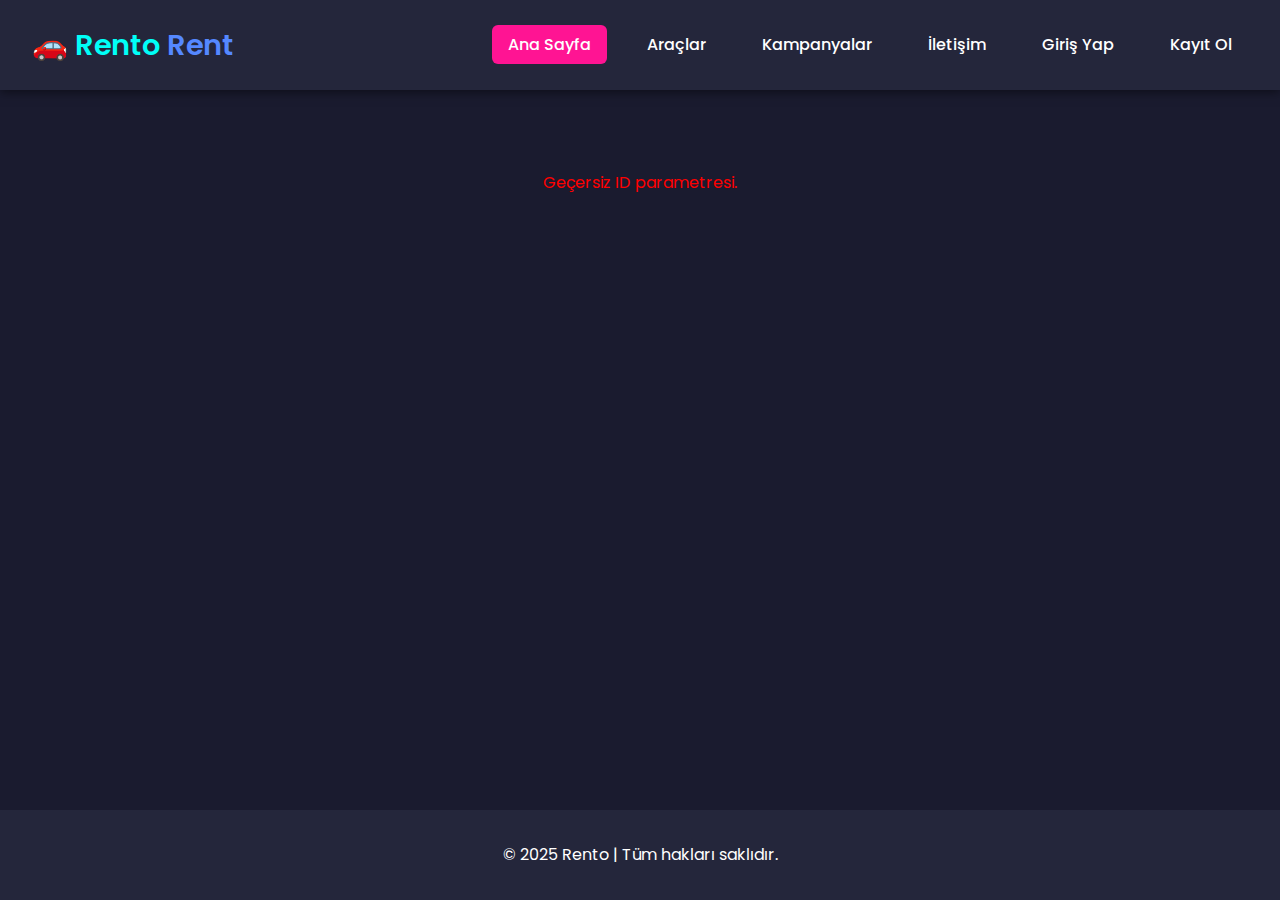
<file: car-detail.html>
<!DOCTYPE html>
<html lang="tr">
<head>
  <meta charset="UTF-8" />
  <meta name="viewport" content="width=device-width, initial-scale=1.0"/>
  <title>Araç Detayı | Rento Rent</title>

  <!-- Font & Icon -->
  <link href="https://fonts.googleapis.com/css2?family=Poppins:wght@400;600&display=swap" rel="stylesheet">
  <link href="https://cdnjs.cloudflare.com/ajax/libs/font-awesome/6.5.0/css/all.min.css" rel="stylesheet"/>

  <!-- Stil -->
  <link rel="stylesheet" href="assets/css/style.css" />

  <!-- JS -->
  <script src="assets/js/car-detail.js" defer></script>
  <script src="assets/js/login-register-control.js" defer></script>

</head>
<body class="dark-mode">
  <!-- HEADER -->
  <header class="header-dark">
    <div class="logo">🚗 <span style="color:#00FFF7">Rento</span> <span style="color:#58F">Rent</span></div>
    <nav>
      <ul>
        <li><a href="/car-rental/index.html" class="active">Ana Sayfa</a></li>
        <li><a href="/car-rental/cars.html">Araçlar</a></li>
        <li><a href="/car-rental/kampanyalar.html">Kampanyalar</a></li>
        <li><a href="/car-rental/iletisim.html">İletişim</a></li>

        <!-- oturum yoksa -->
        <li id="loginLink"><a href="#" onclick="switchToLogin();toggleAuth(true)">Giriş Yap</a></li>
        <li id="registerLink"><a href="#" onclick="switchToRegister();toggleAuth(true)">Kayıt Ol</a></li>

        <!-- oturum varsa -->
        <li id="profileMenu" class="hidden">
          👤 <span id="profileName"></span>
          <a href="#" onclick="logout()"> (Çıkış Yap)</a>
        </li>
      </ul>
    </nav>
  </header>

  <!-- DETAY KISMI -->
  <main class="container">
    <div id="car-details">Yükleniyor...</div>
  </main>

  <!-- FOOTER -->
  <footer class="footer-dark">
    <p>&copy; 2025 Rento | Tüm hakları saklıdır.</p>
  </footer>
    <!-- GİRİŞ / KAYIT MODAL ---------------------------------------------- -->
    <div class="auth-popup-bg" id="authModal">
      <div class="auth-popup">
        <span class="auth-close-btn" onclick="toggleAuth(false)">×</span>
        <h2 id="authTitle">Giriş Yap</h2>
  
        <p id="authMsg" class="error hidden"></p>
  
        <form id="authForm" action="/car-rental/backend/login.php" method="post">
          <input type="email"    name="email"    placeholder="E-Posta" required>
          <input type="password" name="password" placeholder="Şifre"  required>
          <button class="btn">Giriş</button>
        </form>
  
        <p id="authSwitchText">
          Hesabınız yok mu?
          <a href="#" onclick="switchToRegister()">Kayıt Ol</a>
        </p>
      </div>
    </div>
</body>
</html>
</file>
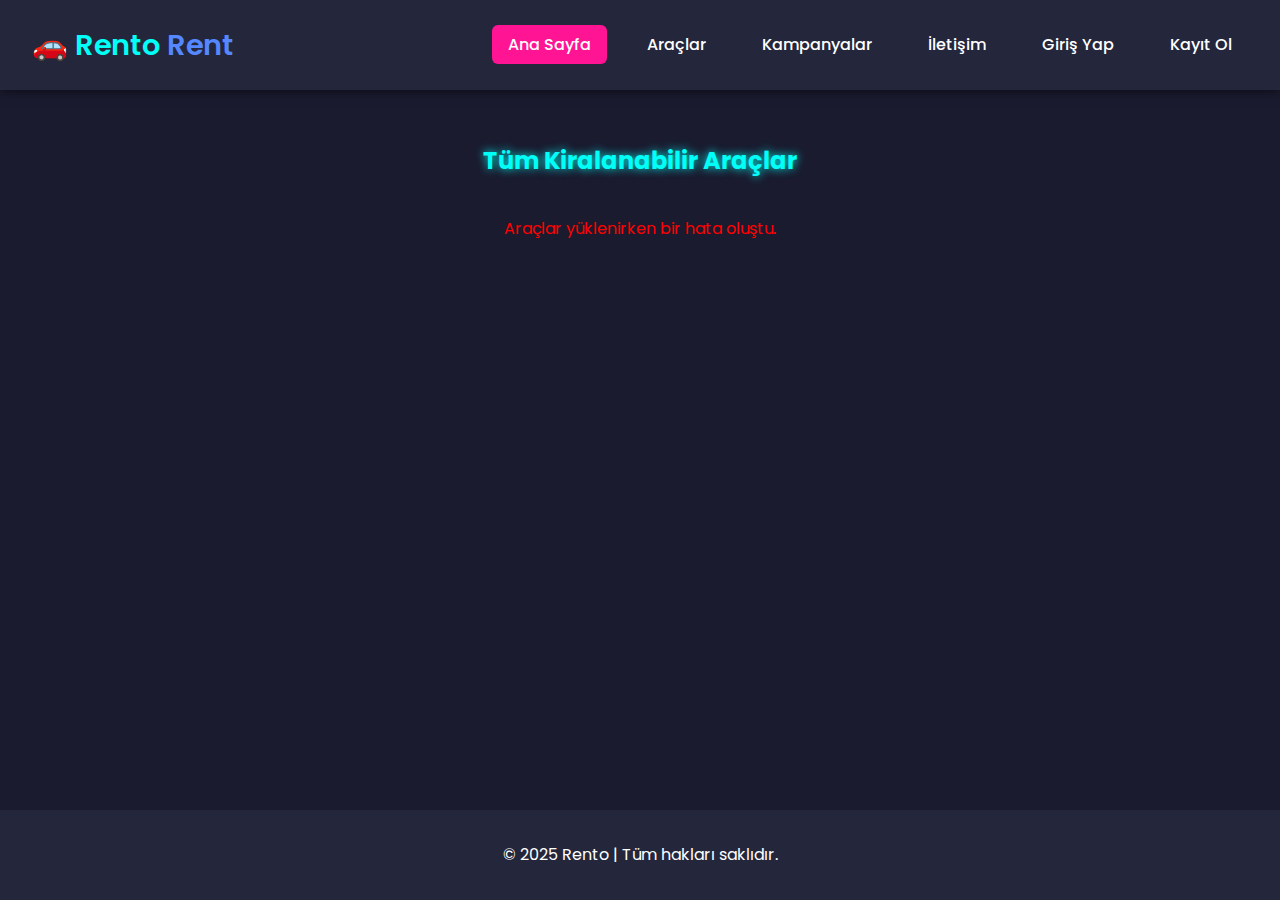
<file: cars.html>
<!DOCTYPE html>
<html lang="tr">
<head>
  <meta charset="UTF-8" />
  <meta name="viewport" content="width=device-width, initial-scale=1.0"/>
  <title>Araçlarımız | Rento Rent</title>
  <link href="https://fonts.googleapis.com/css2?family=Poppins:wght@400;600&display=swap" rel="stylesheet">
  <link rel="stylesheet" href="assets/css/style.css" />
  <script defer src="assets/js/load-cars.js"></script>
  <script src="assets/js/login-register-control.js" defer></script>

</head>
<body class="dark-mode">
  <header class="header-dark">
    <div class="logo">🚗 <span style="color:#00FFF7">Rento</span> <span style="color:#58F">Rent</span></div>
    <nav>
      <ul>
        <li><a href="/car-rental/index.html" class="active">Ana Sayfa</a></li>
        <li><a href="/car-rental/cars.html">Araçlar</a></li>
        <li><a href="/car-rental/kampanyalar.html">Kampanyalar</a></li>
        <li><a href="/car-rental/iletisim.html">İletişim</a></li>

        <!-- oturum yoksa -->
        <li id="loginLink"><a href="#" onclick="switchToLogin();toggleAuth(true)">Giriş Yap</a></li>
        <li id="registerLink"><a href="#" onclick="switchToRegister();toggleAuth(true)">Kayıt Ol</a></li>

        <!-- oturum varsa -->
        <li id="profileMenu" class="hidden">
          👤 <span id="profileName"></span>
          <a href="#" onclick="logout()"> (Çıkış Yap)</a>
        </li>
      </ul>
    </nav>
  </header>

  <main class="container-cars">
    <h2 class="text-glow" style="text-align:center;">Tüm Kiralanabilir Araçlar</h2>
    <section class="cars-grid" id="carsContainer">
      <p style="color:white;">Yükleniyor...</p>
    </section>
  </main>

  <footer class="footer-dark">
    <p>&copy; 2025 Rento | Tüm hakları saklıdır.</p>
  </footer>
  <!-- GİRİŞ / KAYIT MODAL ---------------------------------------------- -->
  <div class="auth-popup-bg" id="authModal">
    <div class="auth-popup">
      <span class="auth-close-btn" onclick="toggleAuth(false)">×</span>
      <h2 id="authTitle">Giriş Yap</h2>

      <p id="authMsg" class="error hidden"></p>

      <form id="authForm" action="/car-rental/backend/login.php" method="post">
        <input type="email"    name="email"    placeholder="E-Posta" required>
        <input type="password" name="password" placeholder="Şifre"  required>
        <button class="btn">Giriş</button>
      </form>

      <p id="authSwitchText">
        Hesabınız yok mu?
        <a href="#" onclick="switchToRegister()">Kayıt Ol</a>
      </p>
    </div>
  </div>
</body>
</html>
</file>
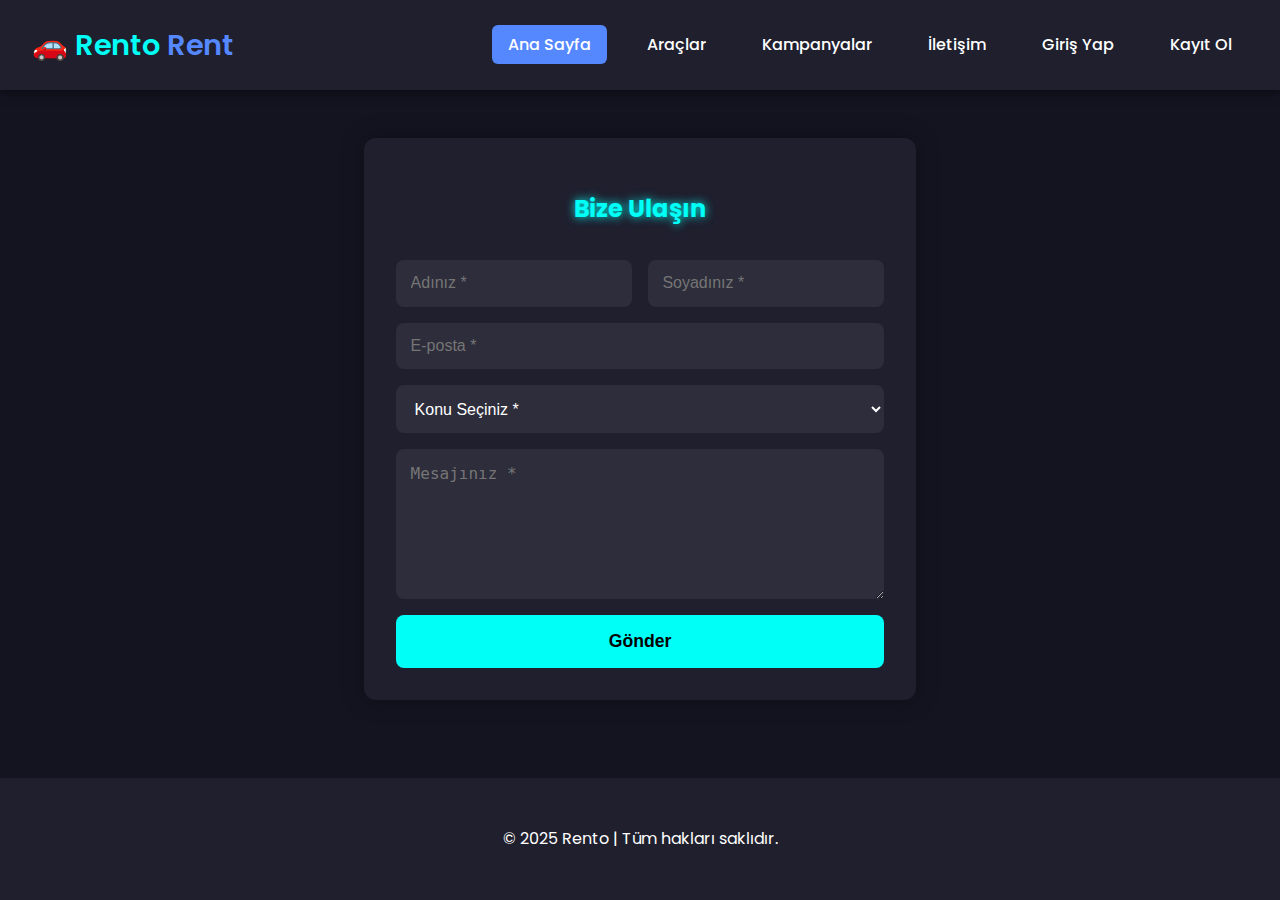
<file: iletisim.html>
<!DOCTYPE html>
<html lang="tr">
<head>
  <meta charset="UTF-8">
  <meta name="viewport" content="width=device-width, initial-scale=1.0">
  <link href="https://fonts.googleapis.com/css2?family=Poppins:wght@400;600&display=swap" rel="stylesheet">
  <title>İletişim | Rento</title>
  <link rel="stylesheet" href="assets/css/style.css">
  <script src="assets/js/main.js" defer></script>
  <script src="assets/js/login-register-control.js" defer></script>
  <script src="assets/js/contact.js" defer></script>


</head>
<body class="dark-mode">
   <!-- HEADER ----------------------------------------------------------- -->
   <header class="header-dark">
    <div class="logo">🚗 <span style="color:#00FFF7">Rento</span> <span style="color:#58F">Rent</span></div>
    <nav>
      <ul>
        <li><a href="/car-rental/index.html" class="active">Ana Sayfa</a></li>
        <li><a href="/car-rental/cars.html">Araçlar</a></li>
        <li><a href="/car-rental/kampanyalar.html">Kampanyalar</a></li>
        <li><a href="/car-rental/iletisim.html">İletişim</a></li>

        <!-- oturum yoksa -->
        <li id="loginLink"><a href="#" onclick="switchToLogin();toggleAuth(true)">Giriş Yap</a></li>
        <li id="registerLink"><a href="#" onclick="switchToRegister();toggleAuth(true)">Kayıt Ol</a></li>

        <!-- oturum varsa -->
        <li id="profileMenu" class="hidden">
          👤 <span id="profileName"></span>
          <a href="#" onclick="logout()"> (Çıkış Yap)</a>
        </li>
      </ul>
    </nav>
  </header>
  <!-- İLETİŞİM FORMU -->
  <div class="contact-container">
    <h2 class="text-glow">Bize Ulaşın</h2>
    <form class="contact-form" method="POST" action="backend/admin/contact.php">
      <div class="form-row">
        <input type="text" name="name" placeholder="Adınız *" required />
        <input type="text" name="surname" placeholder="Soyadınız *" required />
      </div>
      <input type="email" name="email" placeholder="E-posta *" required />
      <select name="subject" required>
        <option value="">Konu Seçiniz *</option>
        <option value="destek">Destek</option>
        <option value="sikayet">Şikayet</option>
        <option value="teklif">Teklif</option>
      </select>
      <textarea name="message" placeholder="Mesajınız *" required></textarea>
      <button type="submit">Gönder</button>
    </form>
  </div>

  <footer class="footer-dark" style="text-align:center; padding:2rem 0;">
    <p>&copy; 2025 Rento | Tüm hakları saklıdır.</p>
  </footer>
    <!-- GİRİŞ/KAYIT MODAL -->
    <div class="auth-popup-bg" id="authModal">
        <div class="auth-popup">
          <span class="auth-close-btn" onclick="toggleAuth(false)">×</span>
          <h2 id="authTitle">Giriş Yap</h2>
          <form id="authForm" action="backend/login.php" method="POST">
            <input type="email" name="email" placeholder="E-Posta" required />
            <input type="password" name="password" placeholder="Şifre" required />
            <button type="submit" class="btn">Giriş</button>
          </form>
          <p id="authSwitchText">
            Hesabınız yok mu? <a href="#" onclick="switchToRegister()">Kayıt Ol</a>
          </p>
        </div>
      </div>
</body>
<style>
    :root {
      --primary: #00FFF7;
      --accent: #58F;
      --surface: #1f1f2e;
      --input-dark: #2d2d3b;
      --text: #ffffff;
    }

    body {
      margin: 0;
      font-family: 'Poppins', sans-serif;
      background-color: #141421;
      color: var(--text);
    }

    .contact-container {
      max-width: 600px;
      margin: 3rem auto;
      background: var(--surface);
      padding: 2rem;
      border-radius: 12px;
      box-shadow: 0 0 25px rgba(0, 0, 0, 0.3);
    }

    .contact-container h2 {
      text-align: center;
      color: var(--primary);
      margin-bottom: 2rem;
    }

    .contact-form {
      display: flex;
      flex-direction: column;
      gap: 1rem;
    }

    .form-row {
      display: flex;
      gap: 1rem;
      flex-wrap: wrap;
    }

    .form-row input {
      flex: 1;
      min-width: calc(50% - 0.5rem);
    }

    .contact-form input,
    .contact-form select,
    .contact-form textarea {
    width: 100%;
    box-sizing: border-box;
    padding: 0.9rem;
    background-color: var(--input-dark);
    border: none;
    border-radius: 8px;
    color: var(--text);
    font-size: 1rem;
    margin: 0;
    }


    .contact-form input:focus,
    .contact-form select:focus,
    .contact-form textarea:focus {
      outline: 2px solid var(--primary);
    }

    .contact-form textarea {
      resize: vertical;
      min-height: 150px;
    }

    .contact-form button {
      background: var(--primary);
      padding: 1rem;
      border: none;
      color: black;
      font-weight: bold;
      border-radius: 8px;
      cursor: pointer;
      font-size: 1.1rem;
      transition: background 0.3s;
    }

    .contact-form button:hover {
      background: var(--accent);
      color: white;
    }

    @media (max-width: 600px) {
      .form-row {
        flex-direction: column;
      }

      .form-row input {
        min-width: 100%;
      }
    }
  </style>
</html>
</file>
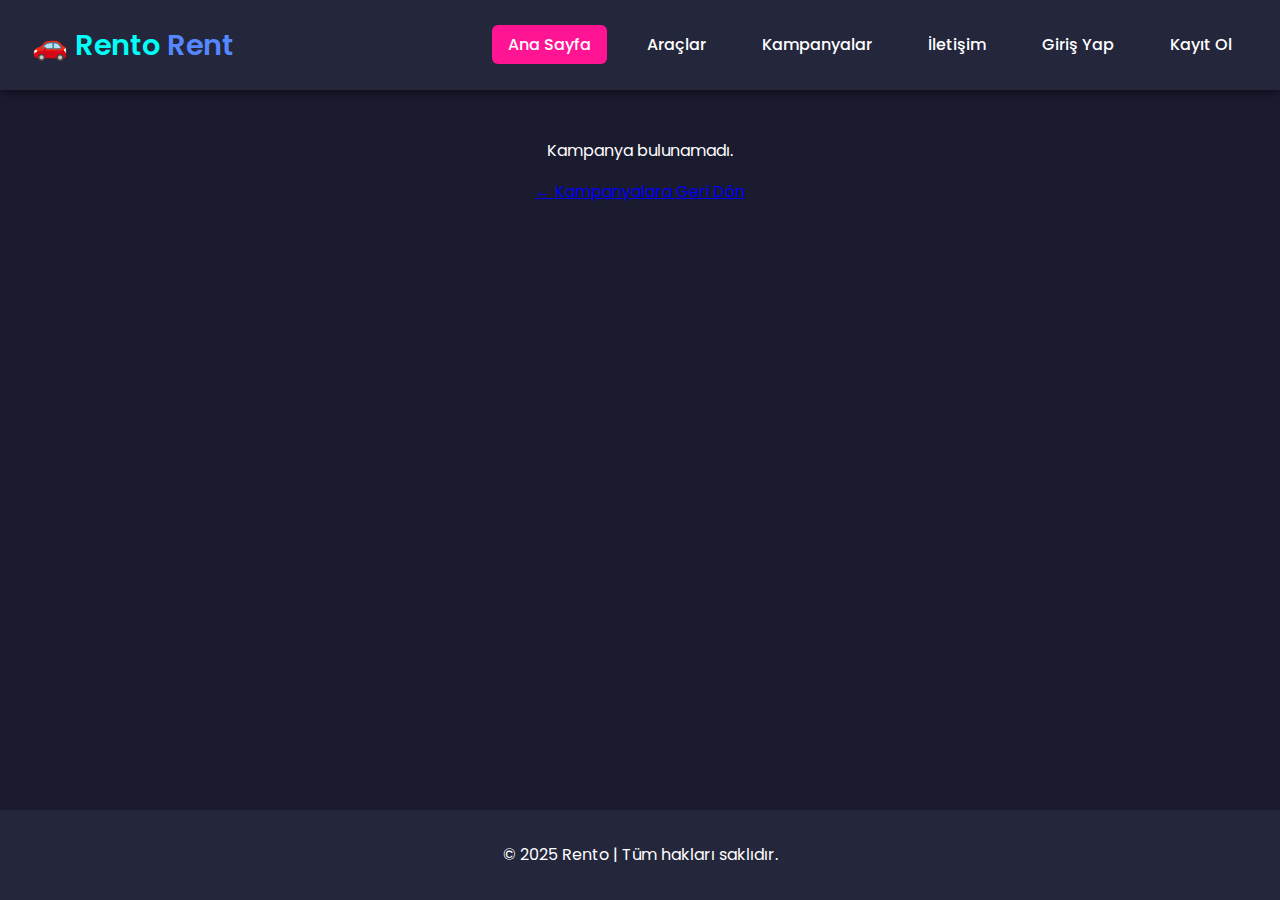
<file: kampanya.html>
<!DOCTYPE html>
<html lang="tr">
<head>
  <meta charset="UTF-8" />
  <meta name="viewport" content="width=device-width, initial-scale=1.0"/>
  <title>Kampanya Detayı | Rento</title>
  <link href="https://fonts.googleapis.com/css2?family=Poppins:wght@400;600&display=swap" rel="stylesheet">
  <link rel="stylesheet" href="assets/css/style.css"/>
  <script src="assets/js/main.js" defer></script>
  <script src="assets/js/login-register-control.js" defer></script>
  <script src="assets/js/campaigns.js" defer></script>

</head>
<body class="dark-mode">
  <header class="header-dark">
    <div class="logo">🚗 <span style="color:#00FFF7">Rento</span> <span style="color:#58F">Rent</span></div>
    <nav>
      <ul>
        <li><a href="/car-rental/index.html" class="active">Ana Sayfa</a></li>
        <li><a href="/car-rental/cars.html">Araçlar</a></li>
        <li><a href="/car-rental/kampanyalar.html">Kampanyalar</a></li>
        <li><a href="/car-rental/iletisim.html">İletişim</a></li>

        <li id="loginLink"><a href="#" onclick="switchToLogin();toggleAuth(true)">Giriş Yap</a></li>
        <li id="registerLink"><a href="#" onclick="switchToRegister();toggleAuth(true)">Kayıt Ol</a></li>
        <li id="profileMenu" class="hidden">
          👤 <span id="profileName"></span>
          <a href="#" onclick="logout()"> (Çıkış Yap)</a>
        </li>
      </ul>
    </nav>
  </header>

  <main class="container">
    <section id="campaign-details">
      <!-- JS ile kampanya içeriği buraya gelecek -->
    </section>
    <div style="text-align:center;">
      <a href="kampanyalar.html" class="back-btn">← Kampanyalara Geri Dön</a>
    </div>
  </main>

  <footer class="footer-dark">
    <p>&copy; 2025 Rento | Tüm hakları saklıdır.</p>
  </footer>

  <!-- GİRİŞ / KAYIT MODAL -->
  <div class="auth-popup-bg" id="authModal">
    <div class="auth-popup">
      <span class="auth-close-btn" onclick="toggleAuth(false)">×</span>
      <h2 id="authTitle">Giriş Yap</h2>

      <p id="authMsg" class="error hidden"></p>

      <form id="authForm" action="/car-rental/backend/login.php" method="post">
        <input type="email" name="email" placeholder="E-Posta" required>
        <input type="password" name="password" placeholder="Şifre" required>
        <button class="btn">Giriş</button>
      </form>

      <p id="authSwitchText">
        Hesabınız yok mu?
        <a href="#" onclick="switchToRegister()">Kayıt Ol</a>
      </p>
    </div>
  </div>
</body>
</html>
</file>
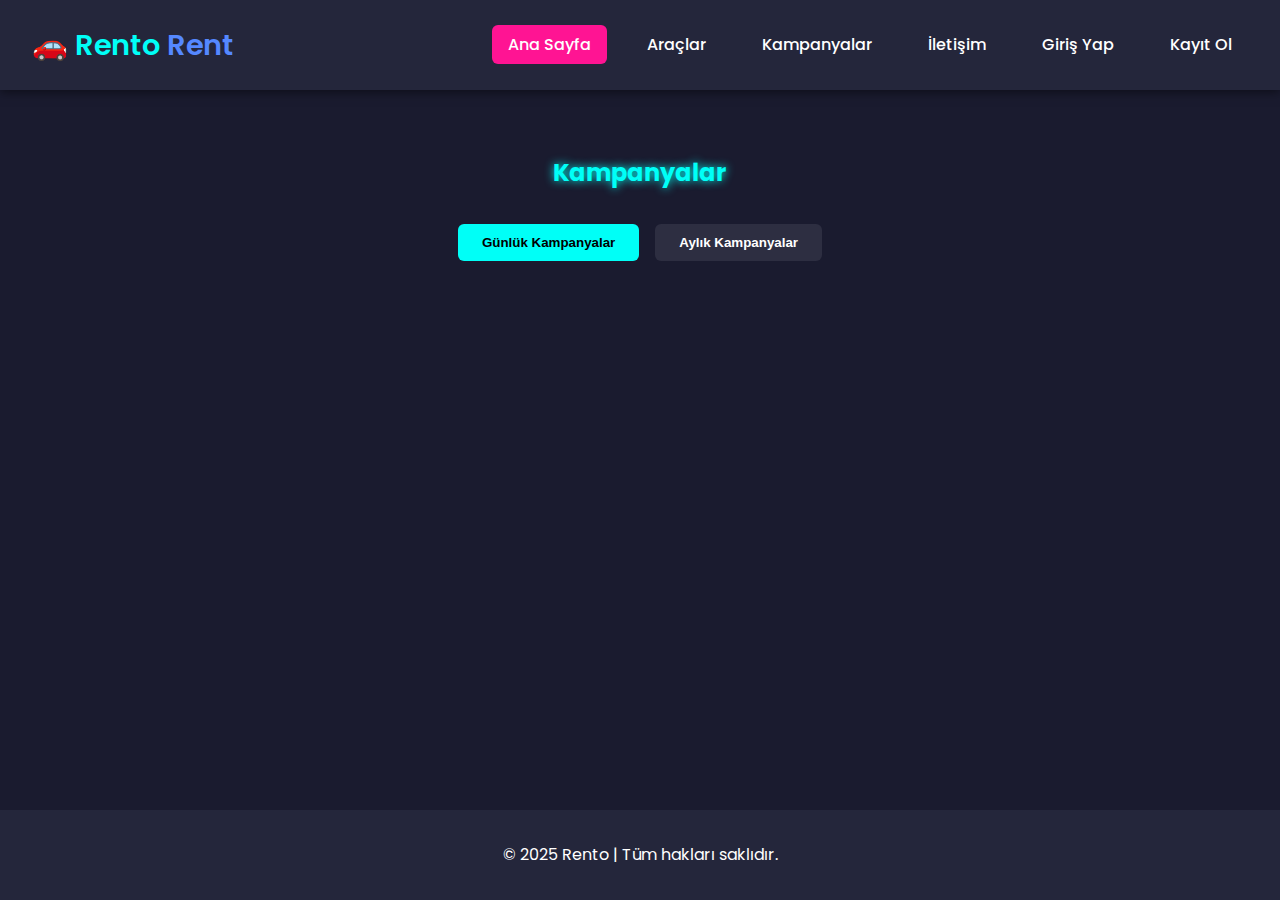
<file: kampanyalar.html>
<!DOCTYPE html>
<html lang="tr">
<head>
  <meta charset="UTF-8">
  <meta name="viewport" content="width=device-width, initial-scale=1.0">
  <title>Kampanyalar | Rento</title>
  <link href="https://fonts.googleapis.com/css2?family=Poppins:wght@400;600&display=swap" rel="stylesheet">
  <link rel="stylesheet" href="assets/css/style.css"/>
  <script src="assets/js/main.js" defer></script>
  <script src="assets/js/login-register-control.js" defer></script>
  <script src="assets/js/campaigns.js" defer></script>
</head>
<body class="dark-mode">
  <header class="header-dark">
    <div class="logo">🚗 <span style="color:#00FFF7">Rento</span> <span style="color:#58F">Rent</span></div>
    <nav>
      <ul>
        <li><a href="/car-rental/index.html" class="active">Ana Sayfa</a></li>
        <li><a href="/car-rental/cars.html">Araçlar</a></li>
        <li><a href="/car-rental/kampanyalar.html">Kampanyalar</a></li>
        <li><a href="/car-rental/iletisim.html">İletişim</a></li>
        <li id="loginLink"><a href="#" onclick="switchToLogin();toggleAuth(true)">Giriş Yap</a></li>
        <li id="registerLink"><a href="#" onclick="switchToRegister();toggleAuth(true)">Kayıt Ol</a></li>
        <li id="profileMenu" class="hidden">
          👤 <span id="profileName"></span>
          <a href="#" onclick="logout()"> (Çıkış Yap)</a>
        </li>
      </ul>
    </nav>
  </header>

  <main class="container">
    <h2 class="text-glow" style="text-align:center; margin-top:2rem;">Kampanyalar</h2>

    <!-- Kategori Başlıkları -->
    <div class="kampanya-tabs">
      <button class="btn-tab active" onclick="switchTab(event, 'gunluk')">Günlük Kampanyalar</button>
      <button class="btn-tab" onclick="switchTab(event, 'aylik')">Aylık Kampanyalar</button>
    </div>

    <!-- Günlük Kampanyalar -->
    <section id="gunluk" class="kampanya-section active">
      <div class="grid"></div> <!-- JS verisi buraya eklenecek -->
    </section>

    <!-- Aylık Kampanyalar -->
    <section id="aylik" class="kampanya-section">
      <div class="grid"></div> <!-- JS verisi buraya eklenecek -->
    </section>
  </main>

  <footer class="footer-dark">
    <p>&copy; 2025 Rento | Tüm hakları saklıdır.</p>
  </footer>

  <script>
    function switchTab(e, tabId) {
      document.querySelectorAll('.kampanya-section').forEach(sec => sec.classList.remove('active'));
      document.querySelectorAll('.btn-tab').forEach(btn => btn.classList.remove('active'));
      document.getElementById(tabId).classList.add('active');
      e.target.classList.add('active');
    }
  </script>

  <style>
    .kampanya-tabs {
      display: flex;
      justify-content: center;
      gap: 1rem;
      margin: 2rem 0;
    }

    .btn-tab {
      padding: 0.7rem 1.5rem;
      border: none;
      border-radius: 6px;
      cursor: pointer;
      background: var(--input-dark);
      color: var(--text);
      font-weight: 600;
    }

    .btn-tab.active {
      background: var(--primary);
      color: black;
    }

    .kampanya-section { display: none; }
    .kampanya-section.active { display: block; }
  </style>

  <!-- GİRİŞ / KAYIT MODAL -->
  <div class="auth-popup-bg" id="authModal">
    <div class="auth-popup">
      <span class="auth-close-btn" onclick="toggleAuth(false)">×</span>
      <h2 id="authTitle">Giriş Yap</h2>
      <p id="authMsg" class="error hidden"></p>
      <form id="authForm" action="/car-rental/backend/login.php" method="post">
        <input type="email"    name="email"    placeholder="E-Posta" required>
        <input type="password" name="password" placeholder="Şifre"  required>
        <button class="btn">Giriş</button>
      </form>
      <p id="authSwitchText">
        Hesabınız yok mu?
        <a href="#" onclick="switchToRegister()">Kayıt Ol</a>
      </p>
    </div>
  </div>
</body>
</html>
</file>
<file: assets/css/style.css>
@import url('https://fonts.googleapis.com/css2?family=Poppins:wght@400;600&display=swap');

:root {
    --primary: #00FFF7;
    --accent:  #ff1493;
    --background:#1a1b2f;
    --surface:   #24263b;
    --text:      #ffffff;
    --muted:     #b0b0b0;
    --light-bg:  #f9f9f9;
    --input-dark:#2d2e41;
  }

html,body{
    height:100%;
    margin:0;
    padding:0;
    box-sizing:border-box;
    font-family:'Poppins',sans-serif;
    background:var(--background);
    color:var(--text);
    display:flex;
    flex-direction:column;
    line-height:1.6}

    main{flex:1}

.header-dark {
  background: var(--surface);
  padding: 1rem 2rem;
  display: flex;
  justify-content: space-between;
  align-items: center;
  box-shadow: 0 2px 10px rgba(0,0,0,0.5);
  position: relative;
  z-index: 10;
}

.logo {
  font-size: 1.8rem;
  font-weight: 600;
}

nav ul {
  list-style: none;
  display: flex;
  gap: 1.5rem;
}

nav ul li a {
  color: var(--text);
  text-decoration: none;
  font-weight: 500;
  padding: 0.5rem 1rem;
  border-radius: 6px;
  transition: 0.3s;
}

nav ul li a:hover,
nav ul li a.active {
  background: var(--accent);
  color: #fff;
}

.hero {
  background: linear-gradient(rgba(0,0,0,0.6), rgba(0,0,0,0.7)), url('../img/bannercar.png') center/cover no-repeat;
  min-height: 520px;
  display: flex;
  align-items: center;
  justify-content: center;
  text-align: center;
  padding: 6rem 2rem 2rem;
  flex-direction: column;
  position: relative;
  z-index: 1;
}

.hero-text {
  margin-top: -22%;
  z-index: 2;
  text-align: center;
}

.hero-text h1 {
  font-size: 2.8rem;
  color: var(--primary);
  text-shadow: 0 0 10px var(--primary);
  margin-bottom: 1rem;
}

.hero-text p {
  font-size: 1.2rem;
  color: var(--text);
  margin-bottom: 1.5rem;
}

.search-box {
  background: var(--surface);
  padding: 2rem;
  margin: -20rem auto 2rem;
  max-width: 1100px;
  border-radius: 12px;
  display: flex;
  flex-wrap: wrap;
  gap: 1rem;
  box-shadow: 0 0 30px rgba(0,0,0,0.3);
  justify-content: center;
  position: relative;
  z-index: 3;
}

.search-box input,
.search-box select,
.search-box button {
  padding: 0.8rem;
  border: none;
  border-radius: 6px;
  font-size: 0.9rem;
  flex: 1 1 200px;
  min-width: 150px;
}

.search-box input,
.search-box select {
  background-color: var(--input-dark);
  color: var(--text);
}

.search-box button {
  background: var(--accent);
  color: white;
  cursor: pointer;
  font-weight: bold;
  transition: 0.3s;
}

.search-box button:hover {
  background: var(--primary);
  color: black;
}

.btn {
  background: var(--primary);
  color: #000;
  padding: 0.7rem 1.5rem;
  border: none;
  border-radius: 30px;
  text-decoration: none;
  font-weight: 600;
  transition: 0.3s;
  display: inline-block;
}

.btn:hover {
  background: var(--accent);
  color: #fff;
}

.btn-glow {
  box-shadow: 0 0 15px var(--primary);
}

.container {
  max-width: 1200px;
  margin: 2rem auto;
  padding: 0 1rem;
  border-radius: 16px;
}

.grid {
  margin-top: 7%;
  display: grid;
  grid-template-columns: repeat(auto-fit, minmax(280px, 1fr));
  gap: 2rem;
}

.card {
  background: var(--surface);
  padding: 1rem;
  border-radius: 10px;
  box-shadow: 0 0 15px rgba(0,0,0,0.2);
  transition: 0.3s ease-in-out;
}

.card:hover {
  transform: translateY(-5px);
}

.card img {
  width: 100%;
  height: 180px;
  object-fit: cover;
  border-radius: 10px;
  margin-bottom: 1rem;
}

.card h3 {
  color: var(--primary);
  margin-bottom: 0.5rem;
  font-size: 1.2rem;
}

.card p {
  color: var(--muted);
  font-size: 0.95rem;
  margin-bottom: 1rem;
}

.container-cars {
  max-width: 1300px;
  margin: 2rem auto;
  padding: 0 1rem;
}

.cars-grid {
  display: flex;
  flex-wrap: wrap;
  justify-content: center;
  gap: 2rem;
}

.cars-card {
  background: var(--surface);
  padding: 1rem;
  border-radius: 10px;
  box-shadow: 0 0 15px rgba(0, 0, 0, 0.2);
  transition: transform 0.3s ease-in-out;
  width: 300px;
  display: flex;
  flex-direction: column;
  align-items: center;
}

.cars-card:hover {
  transform: translateY(-5px);
}

.cars-card img {
  width: 100%;
  height: 180px;
  object-fit: cover;
  border-radius: 10px;
  margin-bottom: 1rem;
}

.cars-card h3 {
  color: var(--primary);
  margin-bottom: 0.5rem;
  font-size: 1.2rem;
  text-align: center;
}

.cars-card p {
  color: var(--muted);
  font-size: 0.95rem;
  margin-bottom: 1rem;
  text-align: center;
}

.cars-card .btn {
  margin-top: auto;
}

footer.footer-dark {
  background: var(--surface);
  color: var(--text);
  text-align: center;
  padding: 1rem;
  margin-top: auto;
}

.text-glow {
  color: var(--primary);
  text-shadow: 0 0 10px var(--primary);
}

input[type="text"],
input[type="email"],
input[type="password"],
input[type="date"] {
  width: 100%;
  padding: 12px;
  margin: 10px 0;
  border-radius: 5px;
  border: 1px solid #666;
  background: #2d2e41;
  color: #fff;
}

label {
  font-weight: 600;
  margin-top: 1rem;
  display: block;
  color: var(--text);
}

.form-container {
  max-width: 400px;
  background: var(--surface);
  margin: 3rem auto;
  padding: 2rem;
  border-radius: 10px;
  box-shadow: 0 0 20px rgba(0,0,0,0.3);
}

.form-container h2 {
  text-align: center;
  color: var(--primary);
  margin-bottom: 1rem;
}

.rounded {
  border-radius: 10px;
}

.auth-popup-bg {
  position: fixed;
  top: 0;
  left: 0;
  width: 100vw;
  height: 100vh;
  background: rgba(0, 0, 0, 0.6);
  backdrop-filter: blur(5px);
  display: none;
  justify-content: center;
  align-items: center;
  z-index: 1000;
}

.auth-popup-bg.active {
  display: flex;
}

.auth-popup {
  background-color: var(--surface);
  padding: 2rem;
  border-radius: 12px;
  max-width: 400px;
  width: 100%;
  box-shadow: 0 0 30px rgba(0, 0, 0, 0.5);
  position: relative;
  animation: popupFadeIn 0.3s ease;
  display: flex;
  flex-direction: column;
  align-items: center;
}

@keyframes popupFadeIn {
  from { transform: scale(0.8); opacity: 0; }
  to { transform: scale(1); opacity: 1; }
}

.auth-popup h2 {
  color: var(--primary);
  margin-bottom: 1rem;
  text-align: center;
}

.auth-popup form {
  width: 100%;
  display: flex;
  flex-direction: column;
  align-items: center;
}

.auth-popup input {
  width: 90%;
  padding: 0.7rem;
  margin-bottom: 1rem;
  border: none;
  border-radius: 6px;
  background-color: var(--input-dark);
  color: var(--text);
  font-size: 0.95rem;
}

.auth-popup button {
  width: 90%;
  padding: 0.8rem;
  background: var(--primary);
  border: none;
  color: black;
  font-weight: bold;
  border-radius: 6px;
  cursor: pointer;
  transition: 0.3s;
}

.auth-popup button:hover {
  background: var(--accent);
  color: white;
}

.auth-popup p {
  text-align: center;
  margin-top: 1rem;
  font-size: 0.9rem;
}

.auth-popup a {
  color: var(--accent);
  text-decoration: none;
  font-weight: bold;
}

.auth-popup a:hover {
  text-decoration: underline;
}

.auth-close-btn {
  position: absolute;
  top: 12px;
  right: 16px;
  font-size: 1.5rem;
  color: var(--text);
  cursor: pointer;
}

.category { color:#ff006e; font-size:.8rem; font-weight:600; }
.rent-btn:hover { background:#00FFF7; color:#000; }
.detail-img { filter: drop-shadow(0 2px 8px rgba(0,0,0,.4)); }

.hidden { display:none !important; }

#profileMenu {
  display:inline-block;
  color:var(--primary);
  font-weight:600;
}

#profileMenu a {
  color:var(--primary);
  text-decoration:none;
  margin-left:.25rem;
}
/* === Araç Detay Sayfası Görünümü === */
#car-details {
  display: flex;
  flex-wrap: wrap;
  justify-content: center;
  align-items: flex-start;
  gap: 2rem;
  margin-top: 2rem;
  padding-bottom: 2rem;
}

/* Sol Kart: Araç Bilgisi */
.car-card {
  max-width: 600px;
  background: var(--surface);
  padding: 1.5rem;
  border-radius: 12px;
  box-shadow: 0 0 12px rgba(0, 0, 0, 0.15);
  text-align: center;
}

.car-card h3 {
  font-size: 1.3rem;
  font-weight: 600;
  color: var(--primary);
  margin: 0.2rem 0 1rem;
}

.car-card .category {
  color: #ff006e;
  font-size: 0.85rem;
  font-weight: 600;
  margin-bottom: 0.3rem;
}

.car-card .detail-img {
  width: 100%;
  max-height: 220px;
  object-fit: contain;
  filter: drop-shadow(0 2px 8px rgba(0, 0, 0, .3));
  margin-bottom: 1.5rem;
}

/* Bilgi kutuları (iki kolonlu yapı) */
.detail-bottom {
  display: flex;
  justify-content: space-between;
  gap: 2rem;
  text-align: left;
  padding-top: 1rem;
  border-top: 1px solid rgba(255,255,255,0.1);
}

.detail-bottom > div {
  flex: 1;
}

.detail-bottom h4 {
  font-size: 1.05rem;
  font-weight: bold;
  margin-bottom: 0.6rem;
  color: var(--text);
}

.detail-bottom ul {
  padding: 0;
  margin: 0;
  list-style: none;
}

.detail-bottom li {
  display: flex;
  align-items: center;
  gap: 0.5rem;
  color: var(--text);
  font-size: 0.95rem;
  margin-bottom: 0.5rem;
  line-height: 1.4;
}

/* Sağ Kart: Rezervasyon Kutusu */
.reserve-box {
  flex: 1 1 300px;
  max-width: 360px;
  background: var(--surface);
  border-radius: 10px;
  padding: 1.5rem;
  box-shadow: 0 0 10px rgba(0, 0, 0, .2);
}

.reserve-box h4 {
  margin-top: 0;
  margin-bottom: 1rem;
  font-size: 1.1rem;
  color: var(--text);
}

.reserve-box label {
  font-weight: 600;
  display: block;
  margin-top: 0.8rem;
  margin-bottom: 0.4rem;
  font-size: 0.9rem;
}

.reserve-box input[type="date"] {
  width: 94%;
  padding: 0.65rem;
  border: 1px solid #555;
  border-radius: 6px;
  background: var(--input-dark);
  color: var(--text);
  font-size: 0.9rem;
}

.reserve-box .btn {
  width: 100%;
  margin-top: 1rem;
  background: var(--primary);
  color: #000;
  transition: background 0.3s, color 0.3s;
  cursor: pointer;
  padding: 0.75rem;
  border-radius: 8px;
  font-weight: 600;
  font-size: 0.95rem;
}

.reserve-box .btn:hover {
  background: var(--accent);
  color: #fff;
}

/* Geri Butonu */
#car-details .back-btn {
  order: 3;
  flex: 0 0 100%;
  align-self: center;
  margin-top: 2rem;
  padding: 0.9rem;
  background: var(--primary);
  color: #000;
  text-align: center;
  text-decoration: none;
  font-weight: bold;
  border-radius: 10px;
  transition: background 0.3s, color 0.3s;
  display: inline-block;
  font-size: 0.95rem;
  cursor: pointer;
}

#car-details .back-btn:hover {
  background: var(--accent);
  color: #fff;
}

/* ✅ Ekran küçülünce alt alta geçmesi için */
@media (max-width: 992px) {
  #car-details {
    flex-direction: column;
    align-items: center;
  }

  .car-card,
  .reserve-box {
    max-width: 100%;
  }
}
</file>
